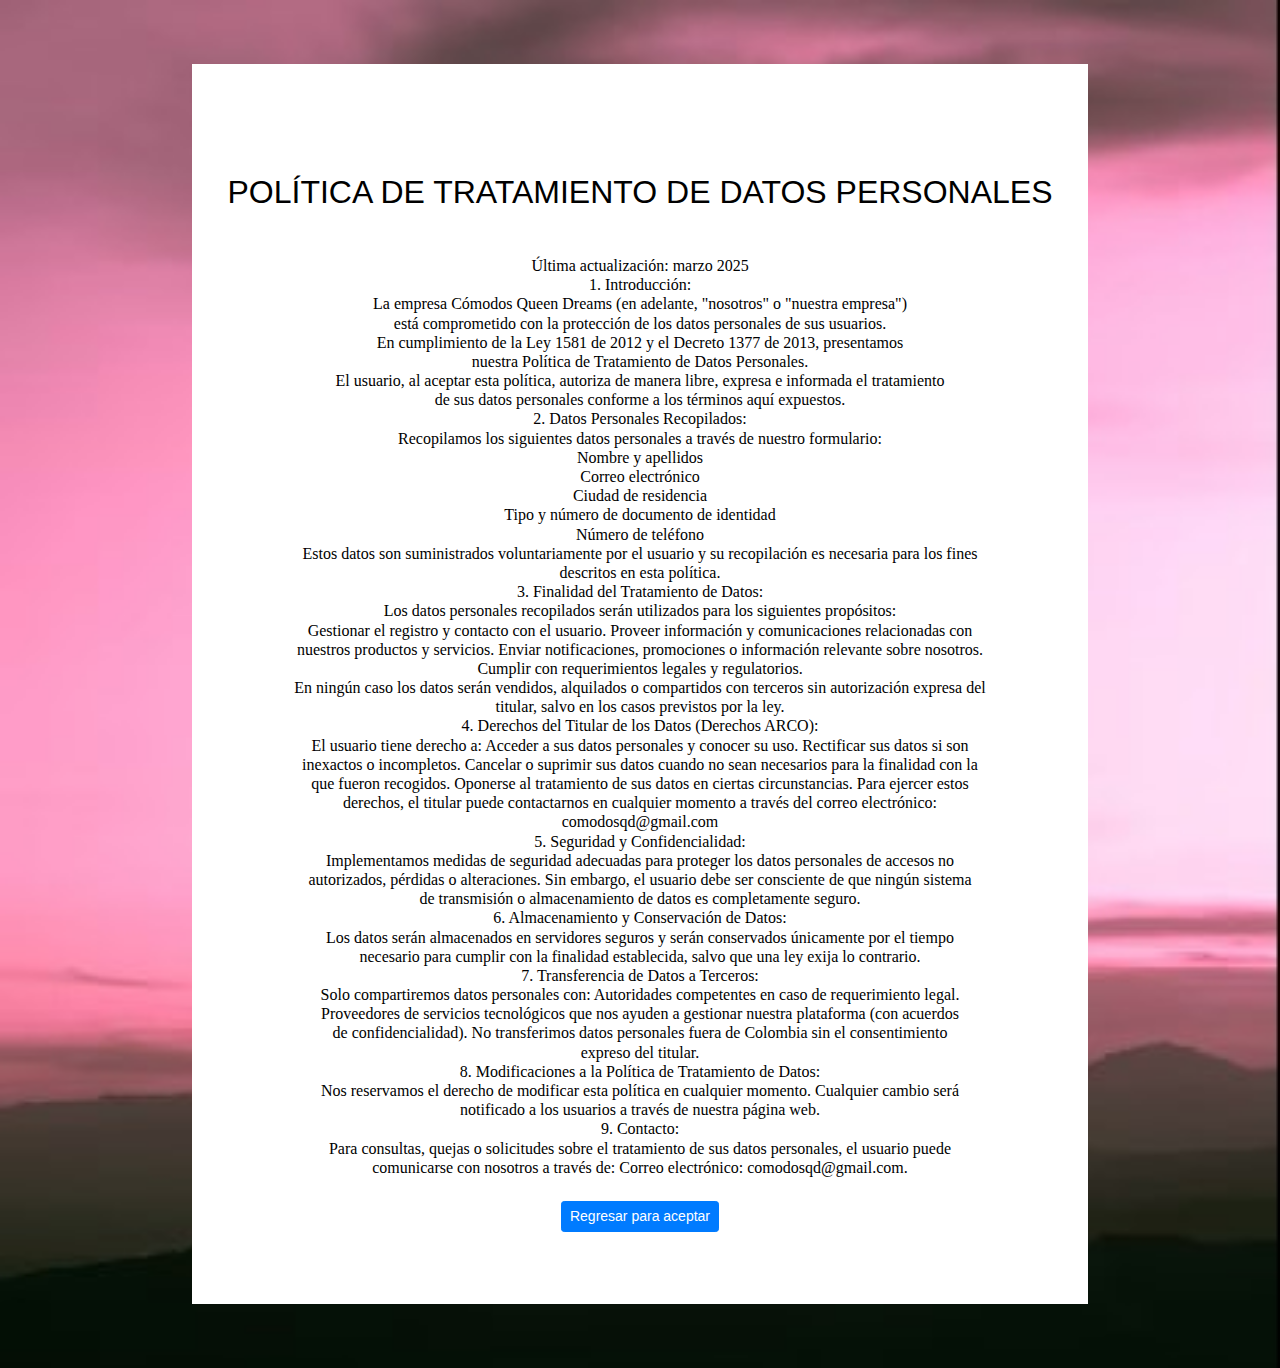
<file: dataPolicy.html>
<!DOCTYPE html>
<html lang="en">
<head>
    <meta charset="UTF-8">
    <meta name="viewport" content="width=device-width, initial-scale=1.0">
    <link rel="stylesheet" href="assets/css/bootstrap/BootstrapOrigin.css">
    <title>DataPolicy</title>
</head>
<body>

    <div id="dataPolicy">
        <p>
        <h2>POLÍTICA DE TRATAMIENTO DE DATOS PERSONALES</h2>
            <h6>Última actualización: marzo 2025 <br>
            1. Introducción: <br>
            La empresa Cómodos Queen Dreams (en adelante, "nosotros" o "nuestra empresa") <br> está comprometido con la protección de los datos personales de sus usuarios. <br> 
            En cumplimiento de la Ley 1581 de 2012 y el Decreto 1377 de 2013, presentamos <br> nuestra Política de Tratamiento de Datos Personales. <br>
            El usuario, al aceptar esta política, autoriza de manera libre, expresa e informada el tratamiento <br> de sus datos personales conforme a los términos aquí expuestos. <br>
            2. Datos Personales Recopilados: <br>  Recopilamos los siguientes datos personales a través de nuestro formulario: <br>Nombre y apellidos <br>Correo electrónico <br>
            Ciudad de residencia <br>Tipo y número de documento de identidad <br>Número de teléfono <br>Estos datos son suministrados voluntariamente
             por el usuario y su recopilación es necesaria para los fines <br> descritos en esta política. <br> 3. Finalidad del Tratamiento de Datos: <br>
            Los datos personales recopilados serán utilizados para los siguientes propósitos: <br> Gestionar el registro y contacto con el usuario.
            Proveer información y comunicaciones relacionadas con <br> nuestros productos y servicios.
            Enviar notificaciones, promociones o información relevante sobre nosotros. <br> Cumplir con requerimientos legales y regulatorios. <br>
            En ningún caso los datos serán vendidos, alquilados o compartidos con terceros sin autorización expresa del <br> titular, salvo en los casos previstos por 
            la ley. <br> 4. Derechos del Titular de los Datos (Derechos ARCO): <br>
            El usuario tiene derecho a: Acceder a sus datos personales y conocer su uso. Rectificar sus datos si son <br> inexactos o incompletos.
            Cancelar o suprimir sus datos cuando no sean necesarios para la finalidad con la <br> que fueron recogidos.
            Oponerse al tratamiento de sus datos en ciertas circunstancias.
            Para ejercer estos <br> derechos, el titular puede contactarnos en cualquier momento a través del correo electrónico: <br> comodosqd@gmail.com <br> 5. Seguridad y Confidencialidad: <br>
            Implementamos medidas de seguridad adecuadas para proteger los datos personales de accesos no <br> autorizados, pérdidas o alteraciones. Sin embargo,
             el usuario debe ser consciente de que ningún sistema <br> de transmisión o almacenamiento de datos es completamente seguro. <br>
            6. Almacenamiento y Conservación de Datos: <br> Los datos serán almacenados en servidores seguros y serán conservados únicamente por el tiempo <br> necesario
             para cumplir con la finalidad establecida, salvo que una ley exija lo contrario. <br> 7. Transferencia de Datos a Terceros: <br>
            Solo compartiremos datos personales con: Autoridades competentes en caso de requerimiento legal. <br>
            Proveedores de servicios tecnológicos que nos ayuden a gestionar nuestra plataforma (con acuerdos <br> de confidencialidad).
            No transferimos datos personales fuera de Colombia sin el consentimiento <br> expreso del titular. <br> 8. Modificaciones a la Política de Tratamiento de Datos:
            <br> Nos reservamos el derecho de modificar esta política en cualquier momento. Cualquier cambio será <br> notificado a los usuarios a través de nuestra página web.
            <br> 9. Contacto: <br> Para consultas, quejas o solicitudes sobre el tratamiento de sus datos personales, el usuario puede <br> comunicarse con nosotros a través de:
            Correo electrónico: comodosqd@gmail.com.</h6>
        </p>
        <div class="btnPolicy">
            <div class="col-12">
                <a href="formCredit.html">
                <button type="button" class="btn btn-primary btn-sm">Regresar para aceptar</button>
            </a>
            </div>
        </div>  
    </div>
    
</body>
</html>
</file>
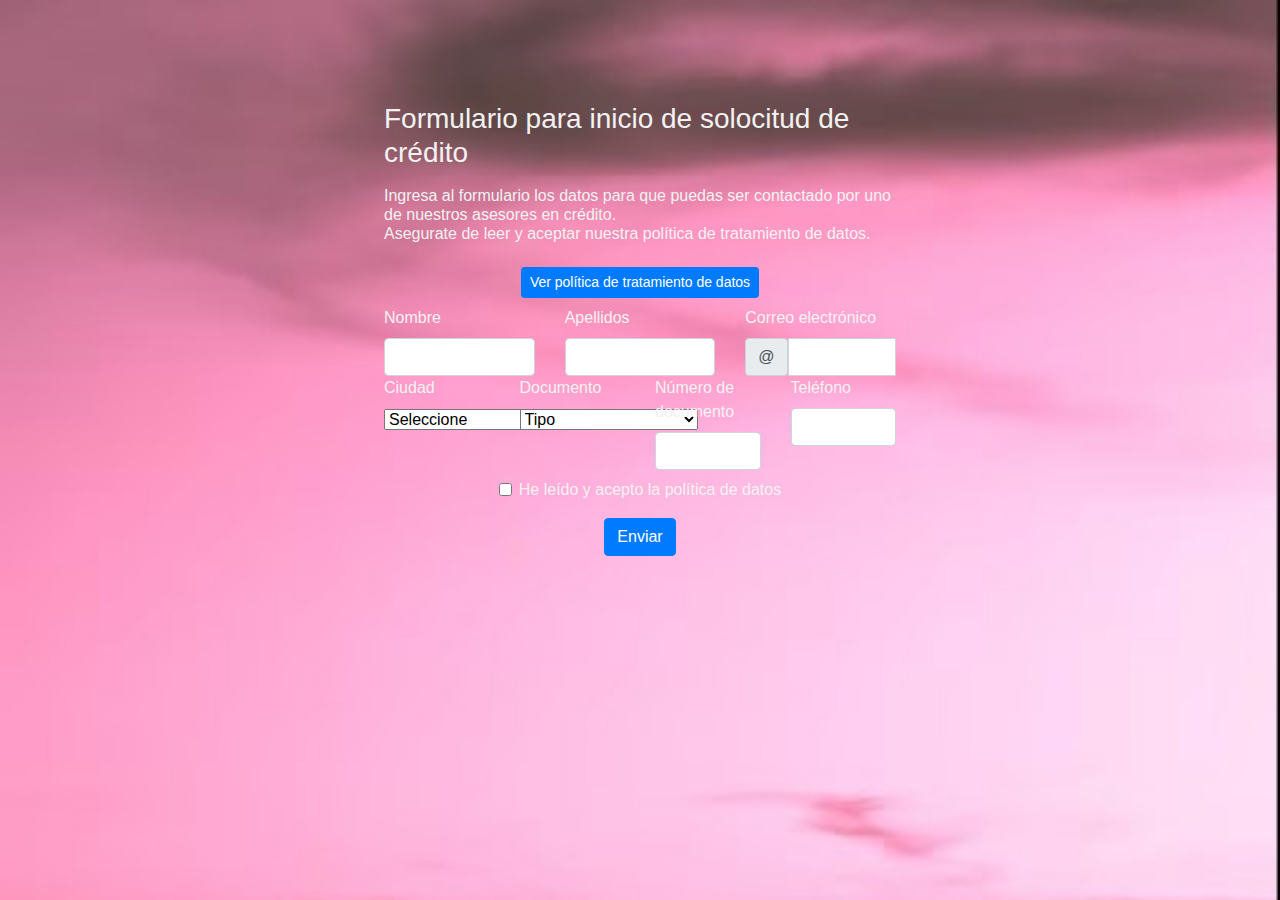
<file: formCredit.html>
<!DOCTYPE html>
<html lang="en">
<head>
    <meta charset="UTF-8">
    <meta name="viewport" content="width=device-width, initial-scale=1.0">
    <title>formCredit</title>
    <link rel="stylesheet" href="assets/css/bootstrap/BootstrapOrigin.css" />
</head>
<body>

  <div class="form-container">
    <header>
      <h3>Formulario para inicio de solocitud de crédito</h3>
      <p>
        <h6>Ingresa al  formulario los datos para que puedas ser contactado por uno de nuestros asesores en crédito. <br>
        Asegurate de leer y aceptar nuestra política de tratamiento de datos.</h6>
      </p>
    </header>
    <div class="col-12">
      <a href="dataPolicy.html">
      <button type="button" class="btn btn-primary btn-sm">Ver política de tratamiento de datos</button>
    </a>
    </div>
    <form class="row g-3 needs-validation" novalidate id="creditForm">
        <div class="col-md-4">
          <label for="validationCustom01" class="form-label">Nombre</label>
          <input type="text" class="form-control" id="validationCustomName"  required>
          <div id="mensaje"></div>
          <div class="valid-feedback">
            Looks good!
          </div>
          <div class="invalid-feedback">
            Escriba su nombre
          </div>
        </div>
        <div class="col-md-4">
          <label for="validationCustom02" class="form-label">Apellidos</label>
          <input type="text" class="form-control" id="validationCustomLastName"  required>
          <div class="valid-feedback">
            Looks good!
          </div>
          <div class="invalid-feedback">
            Escriba sus apellidos
          </div>
        </div>
        <div class="col-md-4">
          <label for="validationCustomUsername" class="form-label">Correo electrónico</label>
          <div class="input-group has-validation">
            <span class="input-group-text" id="inputGroupPrepend">@</span>
            <input type="text" class="form-control" id="validationCustomEmail" aria-describedby="inputGroupPrepend" required>
            <div class="invalid-feedback">
              Escriba su correo electrónico
            </div>
          </div>
        </div>
        <div class="col-md-3">
          <label for="validationCustom04" class="form-label">Ciudad</label>
          <select class="form-select" id="validationCustomCity" required>
            <option selected disabled value="">Seleccione</option>
            <option id="1">Arauca</option>
            <option>Armenia</option>
            <option>Barrancabermeja</option>
            <option>Barranquilla</option>
            <option>Bello</option>
            <option>Bogotá</option>
            <option>Bucaramanga</option>
            <option>Buenaventura</option>
            <option>Cali</option>
            <option>Cartagena</option>
            <option>Cartago</option>
            <option>Caucasia</option>
            <option>Ciénaga</option>
            <option>Cúcuta</option>
            <option>Dosquebradas</option>
            <option>Duitama</option>
            <option>Envigado</option>
            <option>Facatativá</option>
            <option>Florencia</option>
            <option>Floridablanca</option>
            <option>Fusagasugá</option>
            <option>Girardot</option>
            <option>Girón</option>
            <option>Ibagué</option>
            <option>Ipiales</option>
            <option>Itagüí</option>
            <option>Manizales</option>
            <option>Maicao</option>
            <option>Medellín</option>
            <option>Mitú</option>
            <option>Mocoa</option>
            <option>Montería</option>
            <option>Neiva</option>
            <option>Ocaña</option>
            <option>Palmira</option>
            <option>Pamplona</option>
            <option>Pasto</option>
            <option>Pereira</option>
            <option>Pitalito</option>
            <option>Popayán</option>
            <option>Puerto Asís</option>
            <option>Quibdó</option>
            <option>Riohacha</option>
            <option>Sabanalarga</option>
            <option>Sabaneta</option>
            <option>San Andrés</option>
            <option>San José del Guaviare</option>
            <option>Santa Marta</option>
            <option>Sincelejo</option>
            <option>Soacha</option>
            <option>Sogamoso</option>
            <option>Soledad</option>
            <option>Tuluá</option>
            <option>Tumaco</option>
            <option>Tunja</option>
            <option>Turbo</option>
            <option>Valledupar</option>
            <option>Villavicencio</option>
            <option>Yopal</option>
            <option>Zipaquirá</option> 
          </select>
          <div class="invalid-feedback">
            Seleccione la ciudad
          </div>
        </div>
        <div class="col-md-3">
          <label for="validationCustom04" class="form-label">Documento</label>
          <select class="form-select" id="validationCustomDocumentType" required>
            <option selected disabled value="">Tipo</option>
            <option>Cédula de ciudadanía</option>
            <option>Pasaporte</option>
            <option>Cédula de extranjería</option> 
          </select>
          <div class="invalid-feedback">
            Seleccione el tipo de documento
          </div>
        </div>
        <div class="col-md-3">
          <label for="validationCustom05" class="form-label">Número de documento</label>
          <input type="text" class="form-control" id="validationCustomDocumentNumber" required>
          <div class="invalid-feedback">
            Escriba su número de documento
          </div>
        </div>
        <div class="col-md-3">
          <label for="validationCustom05" class="form-label">Teléfono</label>
          <input type="text" class="form-control" id="validationCustomTelephone" required>
          <div class="invalid-feedback">
            Escriba su número de teléfono
          </div>
        </div>
        
        <div class="col-12">
          <div class="form-check">
            <input class="form-check-input" type="checkbox" value="" id="invalidCheck" required>
            <label class="form-check-label" for="invalidCheck">He leído y acepto la política de datos</label>
            <div class="invalid-feedback">
              Debe aceptar la política de datos
            </div>
          </div>
        </div>
        <div class="col-12">
          <button class="btn btn-primary" type="submit">Enviar</button>
        </div>
      </form>

  </div>    
<script src="assets/js/formsValidation.js"></script>
<script src="assets/js/formsCredit.js"></script>

</body>
</html>
</file>
